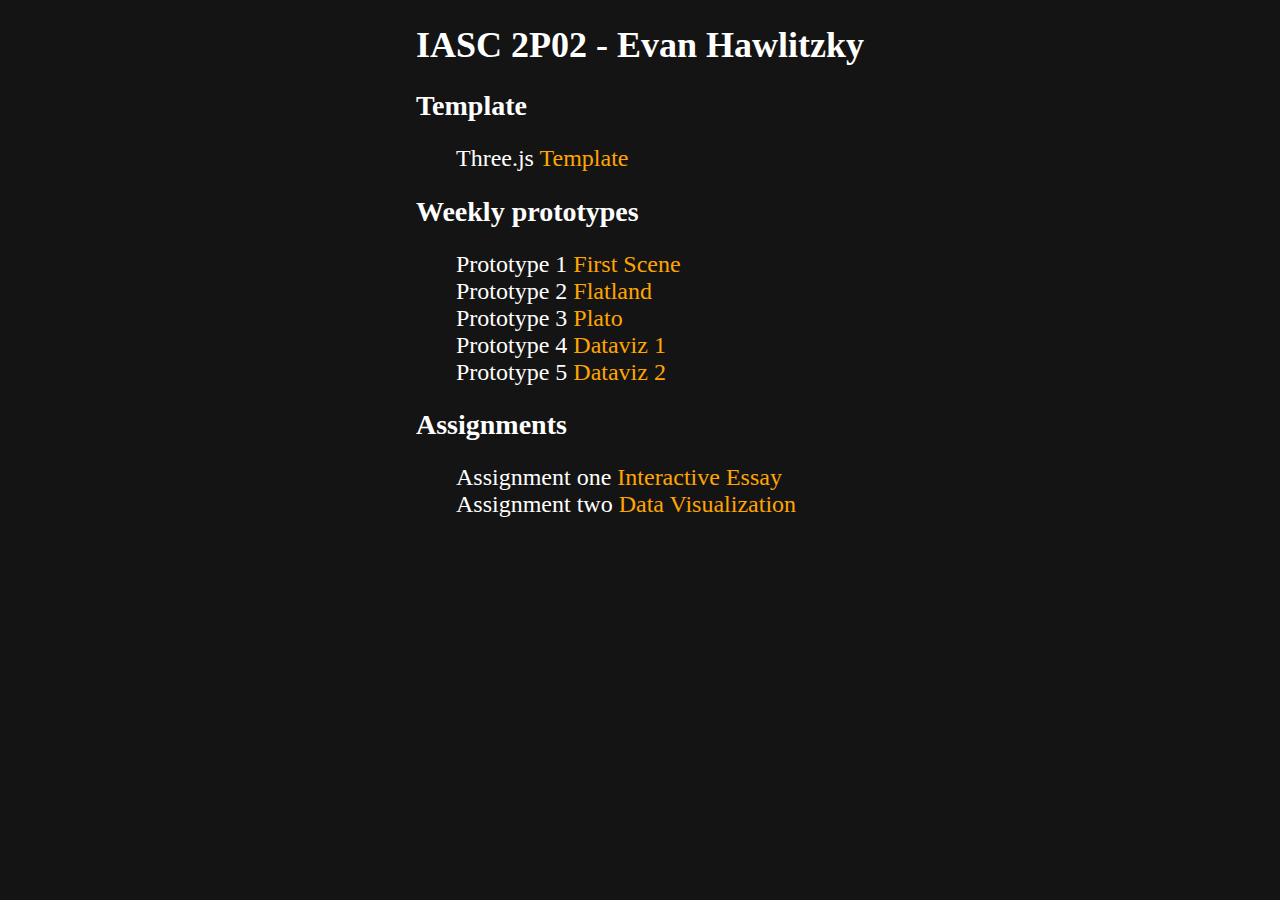
<file: index.html>
<!DOCTYPE html>
<head>
    <title>
        IASC 2P02 - Evan Hawlitzky
    </title>

    <!--style-->
    <link rel="stylesheet" href="style.css">
</head>
<body>
    <h1>
        IASC 2P02 - Evan Hawlitzky
    </h1>
    <h2>Template</h2>
    <ul>
        <li>Three.js <a href="template/">Template</a></li>
    </ul>
    <h2>Weekly prototypes</h2>
    <ul>
        <li>Prototype 1 <a href="prototype1/">First Scene</a></li>
        <li>Prototype 2 <a href="prototype2/">Flatland</a></li>
        <li>Prototype 3 <a href="prototype3/">Plato</a></li>
        <li>Prototype 4 <a href="prototype4/">Dataviz 1</a></li>
        <li>Prototype 5 <a href="prototype5/">Dataviz 2</a></li>
    </ul>
    <h2>Assignments</h2>
    <ul>
        <li>Assignment one <a href="assignment1/">Interactive Essay</a></li>
        <li>Assignment two <a href="assignment2/">Data Visualization</a></li>
    </ul>
</body>
</file>
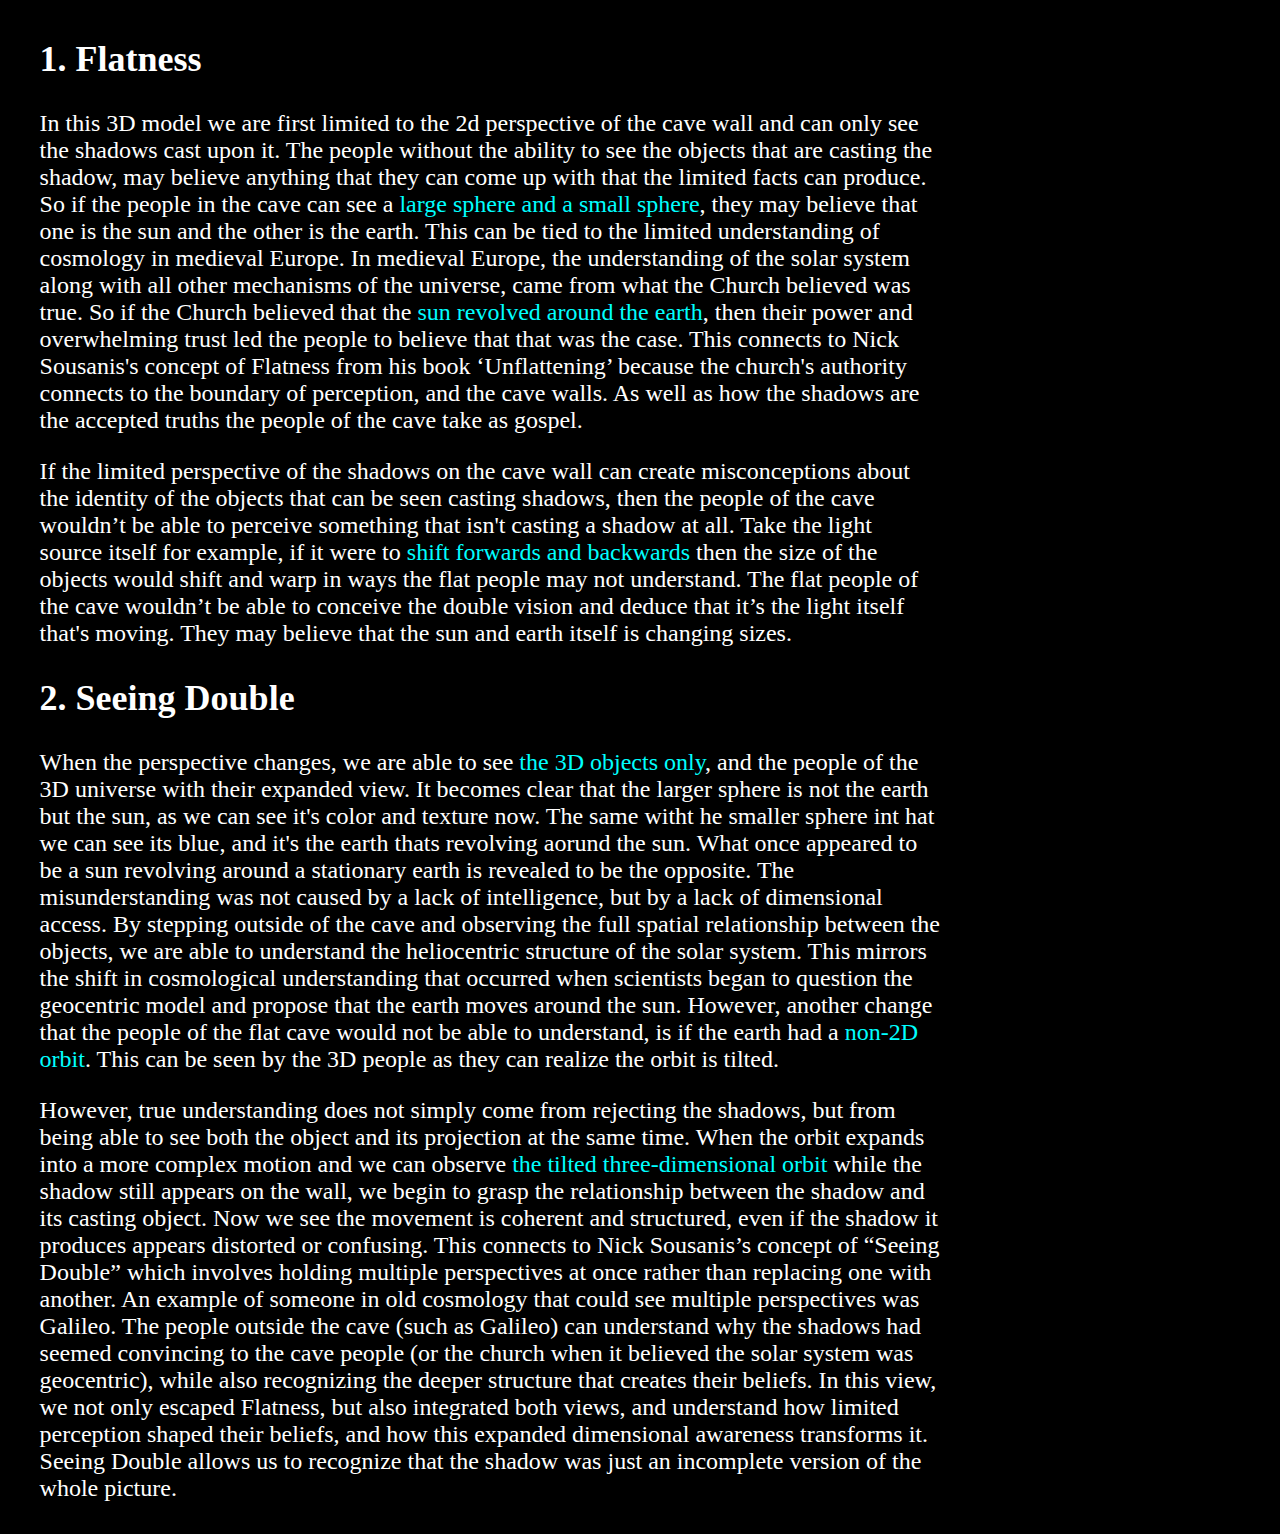
<file: assignment1/index.html>
<!DOCTYPE html>
<head>
    <title>
        Assignment 1
    </title>
    <!--css-->
    <link rel="stylesheet" href="style.css">
    <!--threejs import map-->
    <script type="importmap">
  {
    "imports": {
      "three": "https://ga.jspm.io/npm:three@0.182.0/build/three.module.js",
      "OrbitControls": "https://ga.jspm.io/npm:three@0.182.0/examples/jsm/controls/OrbitControls.js",
      "lil-gui": "https://ga.jspm.io/npm:lil-gui@0.21.0/dist/lil-gui.esm.js"
    }
  }
    </script>

    <!--three.js scene-->
    <script src="script.js" type="module"></script>
    
</head>
<body>
  <div class="flexbox">
    <!-- ESSAY -->
    <div class="essay">
      <h2>1. Flatness</h2>
      <p>In this 3D model we are first limited to the 2d perspective of the cave wall and can only see the shadows cast upon it. The people without the ability to see the objects that are casting the shadow, may believe anything that they can come up with that the limited facts can produce. So if the people in the cave can see a<span class="clickable" id="part-one"> large sphere and a small sphere</span>, they may believe that one is the sun and the other is the earth. This can be tied to the limited understanding of cosmology in medieval Europe. In medieval Europe, the understanding of the solar system along with all other mechanisms of the universe, came from what the Church believed was true. So if the Church believed that the <span class="clickable" id="first-change">sun revolved around the earth</span>, then their power and overwhelming trust led the people to believe that that was the case. This connects to Nick Sousanis's concept of Flatness from his book ‘Unflattening’ because the church's authority connects to the boundary of perception, and the cave walls. As well as how the shadows are the accepted truths the people of the cave take as gospel.</p>

      <p>If the limited perspective of the shadows on the cave wall can create misconceptions about the identity of the objects that can be seen casting shadows, then the people of the cave wouldn’t be able to perceive something that isn't casting a shadow at all. Take the light source itself for example, if it were to <span class="clickable" id="second-change">shift forwards and backwards</span> then the size of the objects would shift and warp in ways the flat people may not understand. The flat people of the cave wouldn’t be able to conceive the double vision and deduce that it’s the light itself that's moving. They may believe that the sun and earth itself is changing sizes.</p>

      <h2>2. Seeing Double</h2>
      <p>When the perspective changes, we are able to see <span class="clickable" id="part-two">the 3D objects only</span>, and the people of the 3D universe with their expanded view. It becomes clear that the larger sphere is not the earth but the sun, as we can see it's color and texture now. The same witht he smaller sphere int hat we can see its blue, and it's the earth thats revolving aorund the sun. What once appeared to be a sun revolving around a stationary earth is revealed to be the opposite. The misunderstanding was not caused by a lack of intelligence, but by a lack of dimensional access. By stepping outside of the cave and observing the full spatial relationship between the objects, we are able to understand the heliocentric structure of the solar system. This mirrors the shift in cosmological understanding that occurred when scientists began to question the geocentric model and propose that the earth moves around the sun. However, another change that the people of the flat cave would not be able to understand, is if the earth had a <span class="clickable" id="third-change">non-2D orbit</span>. This can be seen by the 3D people as they can realize the orbit is tilted.</p>

      <p>However, true understanding does not simply come from rejecting the shadows, but from being able to see both the object and its projection at the same time. When the orbit expands into a more complex motion and we can observe <span class="clickable" id="forth-change">the tilted three-dimensional orbit</span> while the shadow still appears on the wall, we begin to grasp the relationship between the shadow and its casting object. Now we see the movement is coherent and structured, even if the shadow it produces appears distorted or confusing. This connects to Nick Sousanis’s concept of “Seeing Double” which involves holding multiple perspectives at once rather than replacing one with another. An example of someone in old cosmology that could see multiple perspectives was Galileo. The people outside the cave (such as Galileo) can understand why the shadows had seemed convincing to the cave people (or the church when it believed the solar system was geocentric), while also recognizing the deeper structure that creates their beliefs. In this view, we not only escaped Flatness, but also integrated both views, and understand how limited perception shaped their beliefs, and how this expanded dimensional awareness transforms it. Seeing Double allows us to recognize that the shadow was just an incomplete version of the whole picture.</p>
    
    </div>
    <!-- SCENE -->
     <div class="scene">
      <canvas class="webgl"></canvas>
    </div>
  </div>
</body>
</file>
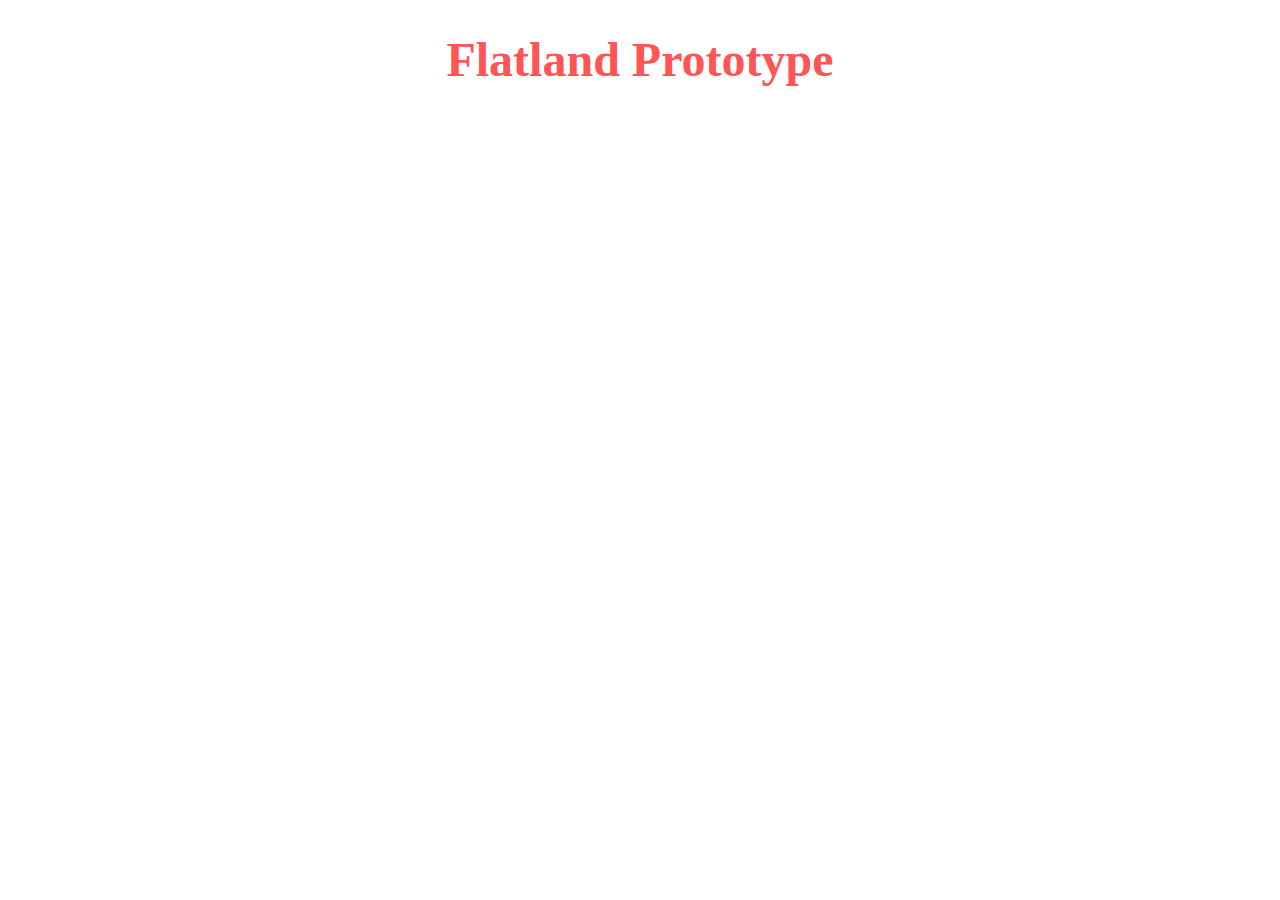
<file: prototype2/index.html>
<!DOCTYPE html>
<head>
    <title>
        Flatland Prototype
    </title>
    <!--css-->
    <link rel="stylesheet" href="style.css">
    <!--threejs import map-->
    <script type="importmap">
  {
    "imports": {
      "three": "https://ga.jspm.io/npm:three@0.182.0/build/three.module.js",
      "OrbitControls": "https://ga.jspm.io/npm:three@0.182.0/examples/jsm/controls/OrbitControls.js",
      "lil-gui": "https://ga.jspm.io/npm:lil-gui@0.21.0/dist/lil-gui.esm.js"
    }
  }
    </script>

    <!--three.js scene-->
    <script src="script.js" type="module"></script>
    
</head>
<body>
    <h1>Flatland Prototype</h1>
    <canvas class="webgl"></canvas>
</body>
</file>
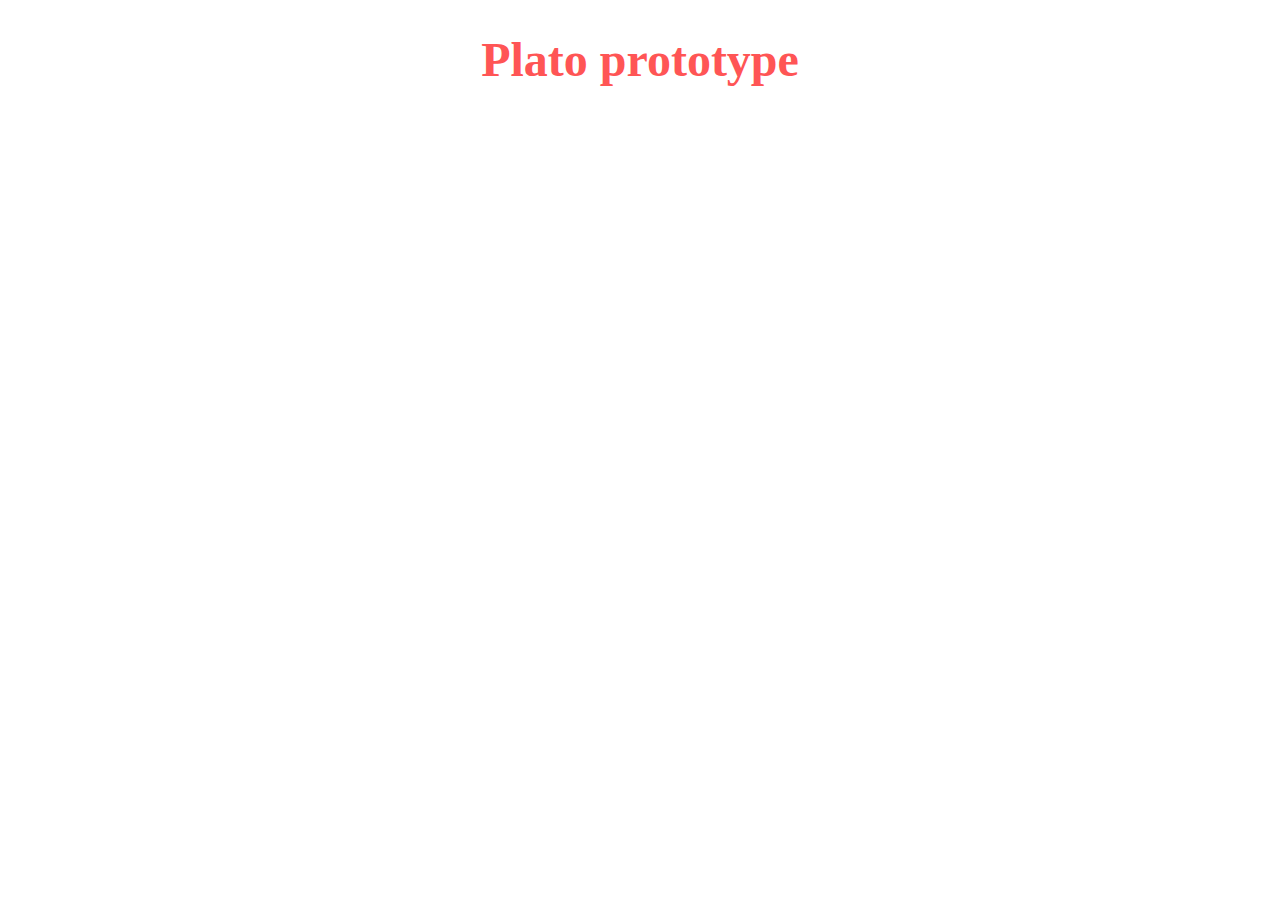
<file: prototype3/index.html>
<!DOCTYPE html>
<head>
    <title>
        Plato prototype
    </title>
    <!--css-->
    <link rel="stylesheet" href="style.css">
    <!--threejs import map-->
    <script type="importmap">
  {
    "imports": {
      "three": "https://ga.jspm.io/npm:three@0.182.0/build/three.module.js",
      "OrbitControls": "https://ga.jspm.io/npm:three@0.182.0/examples/jsm/controls/OrbitControls.js",
      "lil-gui": "https://ga.jspm.io/npm:lil-gui@0.21.0/dist/lil-gui.esm.js"
    }
  }
    </script>

    <!--three.js scene-->
    <script src="script.js" type="module"></script>
    
</head>
<body>
    <h1>Plato prototype</h1>
    <canvas class="webgl"></canvas>
</body>
</file>
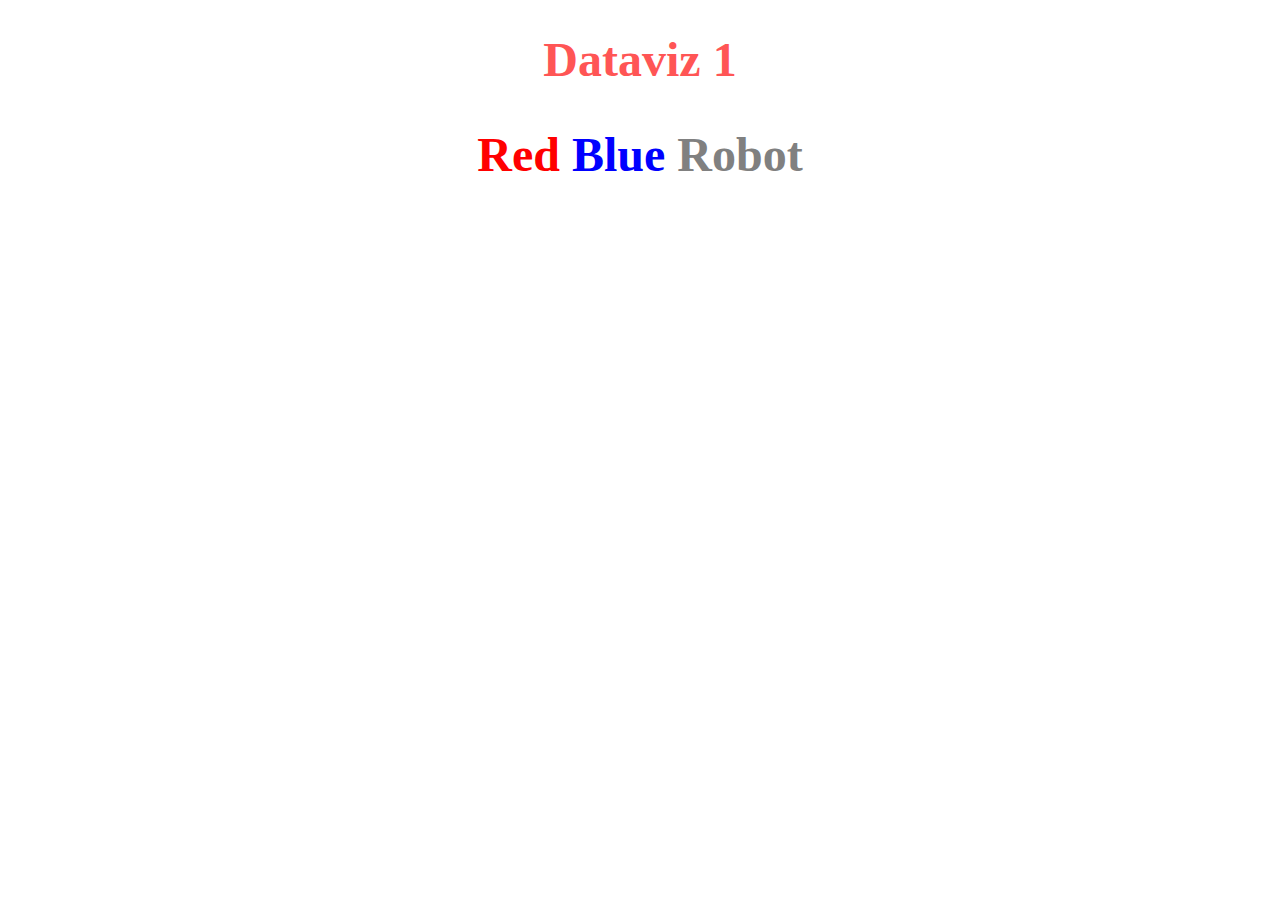
<file: prototype4/index.html>
<!DOCTYPE html>
<head>
    <title>
        Dataviz 1
    </title>
    <!--css-->
    <link rel="stylesheet" href="style.css">
    <!--threejs import map-->
    <script type="importmap">
  {
    "imports": {
      "three": "https://ga.jspm.io/npm:three@0.182.0/build/three.module.js",
      "OrbitControls": "https://ga.jspm.io/npm:three@0.182.0/examples/jsm/controls/OrbitControls.js",
      "lil-gui": "https://ga.jspm.io/npm:lil-gui@0.21.0/dist/lil-gui.esm.js"
    }
  }
    </script>

    <!--three.js scene-->
    <script src="script.js" type="module"></script>
    
</head>
<body>
    <h1>Dataviz 1</h1>
    <h2><span style="color: red;">Red</span><span style="color: blue;"> Blue</span><span style="color: gray;"> Robot</span></h2>
    <canvas class="webgl"></canvas>
</body>
</file>
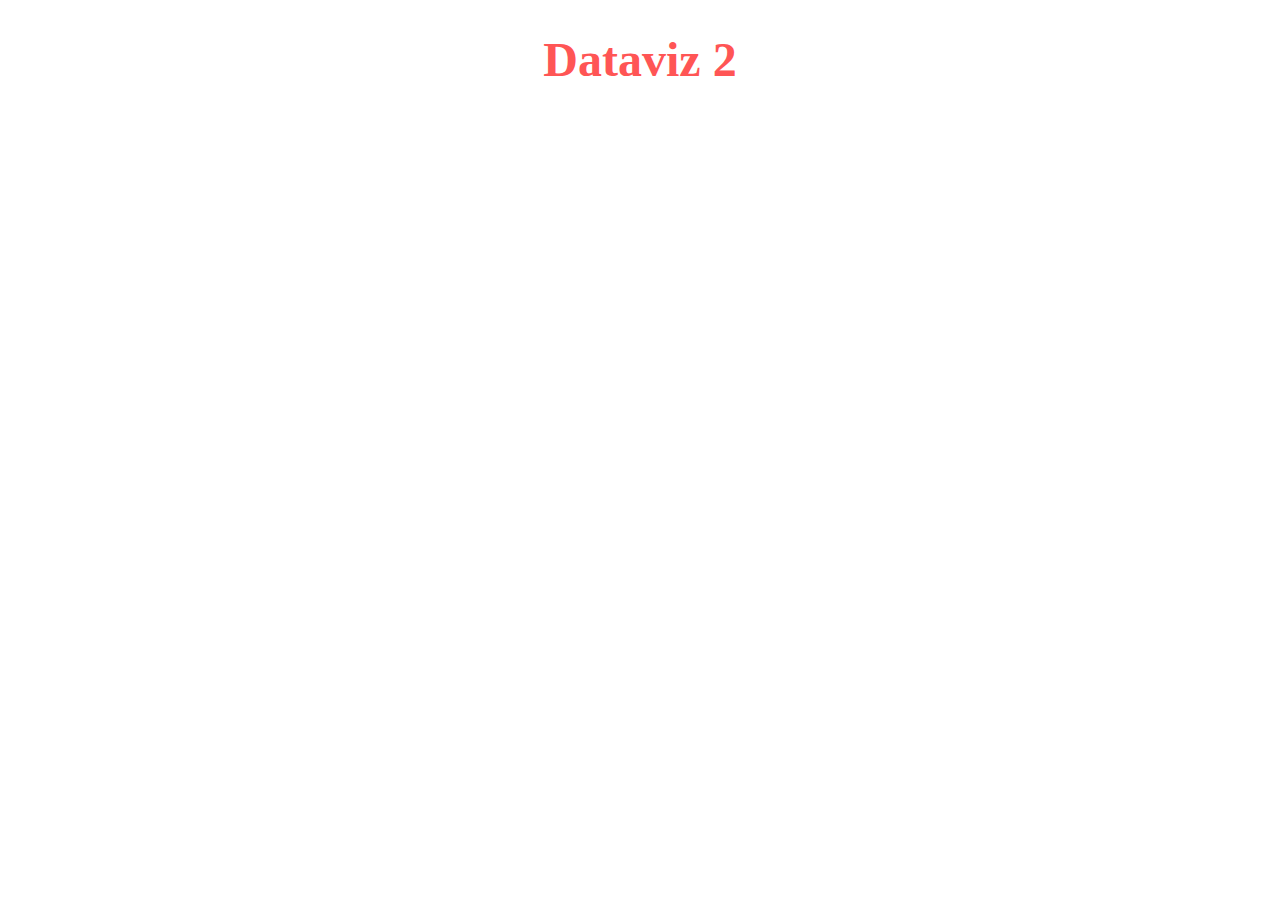
<file: prototype5/index.html>
<!DOCTYPE html>
<head>
    <title>
        Dataviz 2
    </title>
    <!--css-->
    <link rel="stylesheet" href="style.css">
    <!--threejs import map-->
    <script type="importmap">
  {
    "imports": {
      "three": "https://ga.jspm.io/npm:three@0.182.0/build/three.module.js",
      "OrbitControls": "https://ga.jspm.io/npm:three@0.182.0/examples/jsm/controls/OrbitControls.js",
      "lil-gui": "https://ga.jspm.io/npm:lil-gui@0.21.0/dist/lil-gui.esm.js"
    }
  }
    </script>

    <!--three.js scene-->
    <script src="script.js" type="module"></script>
    
</head>
<body>
    <h1>Dataviz 2</h1>
    <canvas class="webgl"></canvas>
</body>
</file>
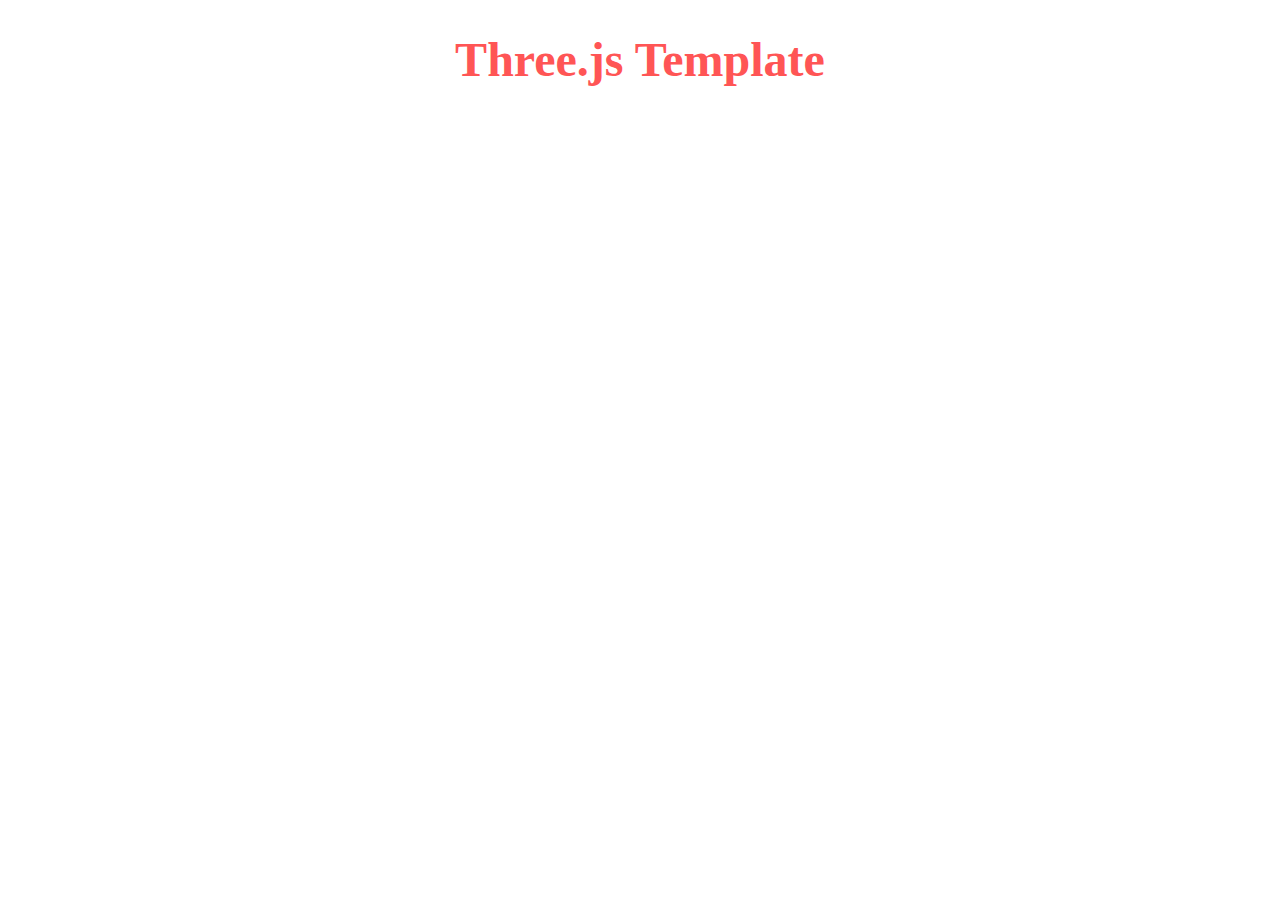
<file: template/index.html>
<!DOCTYPE html>
<head>
    <title>
        Three.js Template
    </title>
    <!--css-->
    <link rel="stylesheet" href="style.css">
    <!--threejs import map-->
    <script type="importmap">
  {
    "imports": {
      "three": "https://ga.jspm.io/npm:three@0.182.0/build/three.module.js"
    }
  }
    </script>

    <!--three.js scene-->
    <script src="script.js" type="module"></script>
    
</head>
<body>
    <h1>Three.js Template</h1>
    <canvas class="webgl"></canvas>
</body>
</file>
<file: style.css>
body{
    background-color: rgb(20, 20, 20);
    color: white;
    width: fit-content;
    margin: 0 auto;
    text-align: left;
}

h1{
    font-size: 36px;
}

h2{
    font-size: 28px;
}

li{
    font-size: 24px;
    list-style-type: none;
}

a {
    color: orange;
    text-decoration: none;
}

a:hover{
    color: aqua;
    text-decoration: overline;
}
</file>
<file: assignment1/style.css>
body{
    background-color: black;
}

h1{
    font-size: 48px;
    text-align: center;
    color: rgb(255, 85, 85);
}

.flexbox{
    display: flex;
    flex-direction: row;
    justify-content: center;
    width: 95%;
    margin: 0 auto;
    z-index: 1;
}

.webgl{
    position: relative;
    top: 0;
    left: 0;
    outline: none;
    z-index: 1;
}

.essay{
    color: white;
    font-size: 24px;
    width: 100%;
}

.clickable{
    color: aqua;
    cursor: grab;
}

.clickable:hover{
    color: blue;
    
}
</file>
<file: prototype2/style.css>
h1{
    font-size: 48px;
    text-align: center;
    color: rgb(255, 85, 85);
}

.webgl{
    position: absolute;
    top: 0;
    left: 0;
    outline: none;
    z-index: -1;
}
</file>
<file: prototype3/style.css>
h1{
    font-size: 48px;
    text-align: center;
    color: rgb(255, 85, 85);
}

.webgl{
    position: absolute;
    top: 0;
    left: 0;
    outline: none;
    z-index: -1;
}
</file>
<file: prototype4/style.css>
h1{
    font-size: 48px;
    text-align: center;
    color: rgb(255, 85, 85);
}

h2{
    font-size: 48px;
    text-align: center;
    
}

.webgl{
    position: absolute;
    top: 0;
    left: 0;
    outline: none;
    z-index: -1;
}
</file>
<file: prototype5/style.css>
h1{
    font-size: 48px;
    text-align: center;
    color: rgb(255, 85, 85);
}

h2{
    font-size: 48px;
    text-align: center;
    
}

.webgl{
    position: absolute;
    top: 0;
    left: 0;
    outline: none;
    z-index: -1;
}
</file>
<file: template/style.css>
h1{
    font-size: 48px;
    text-align: center;
    color: rgb(255, 85, 85);
}

.webgl{
    position: absolute;
    top: 0;
    left: 0;
    outline: none;
    z-index: -1;
}
</file>
